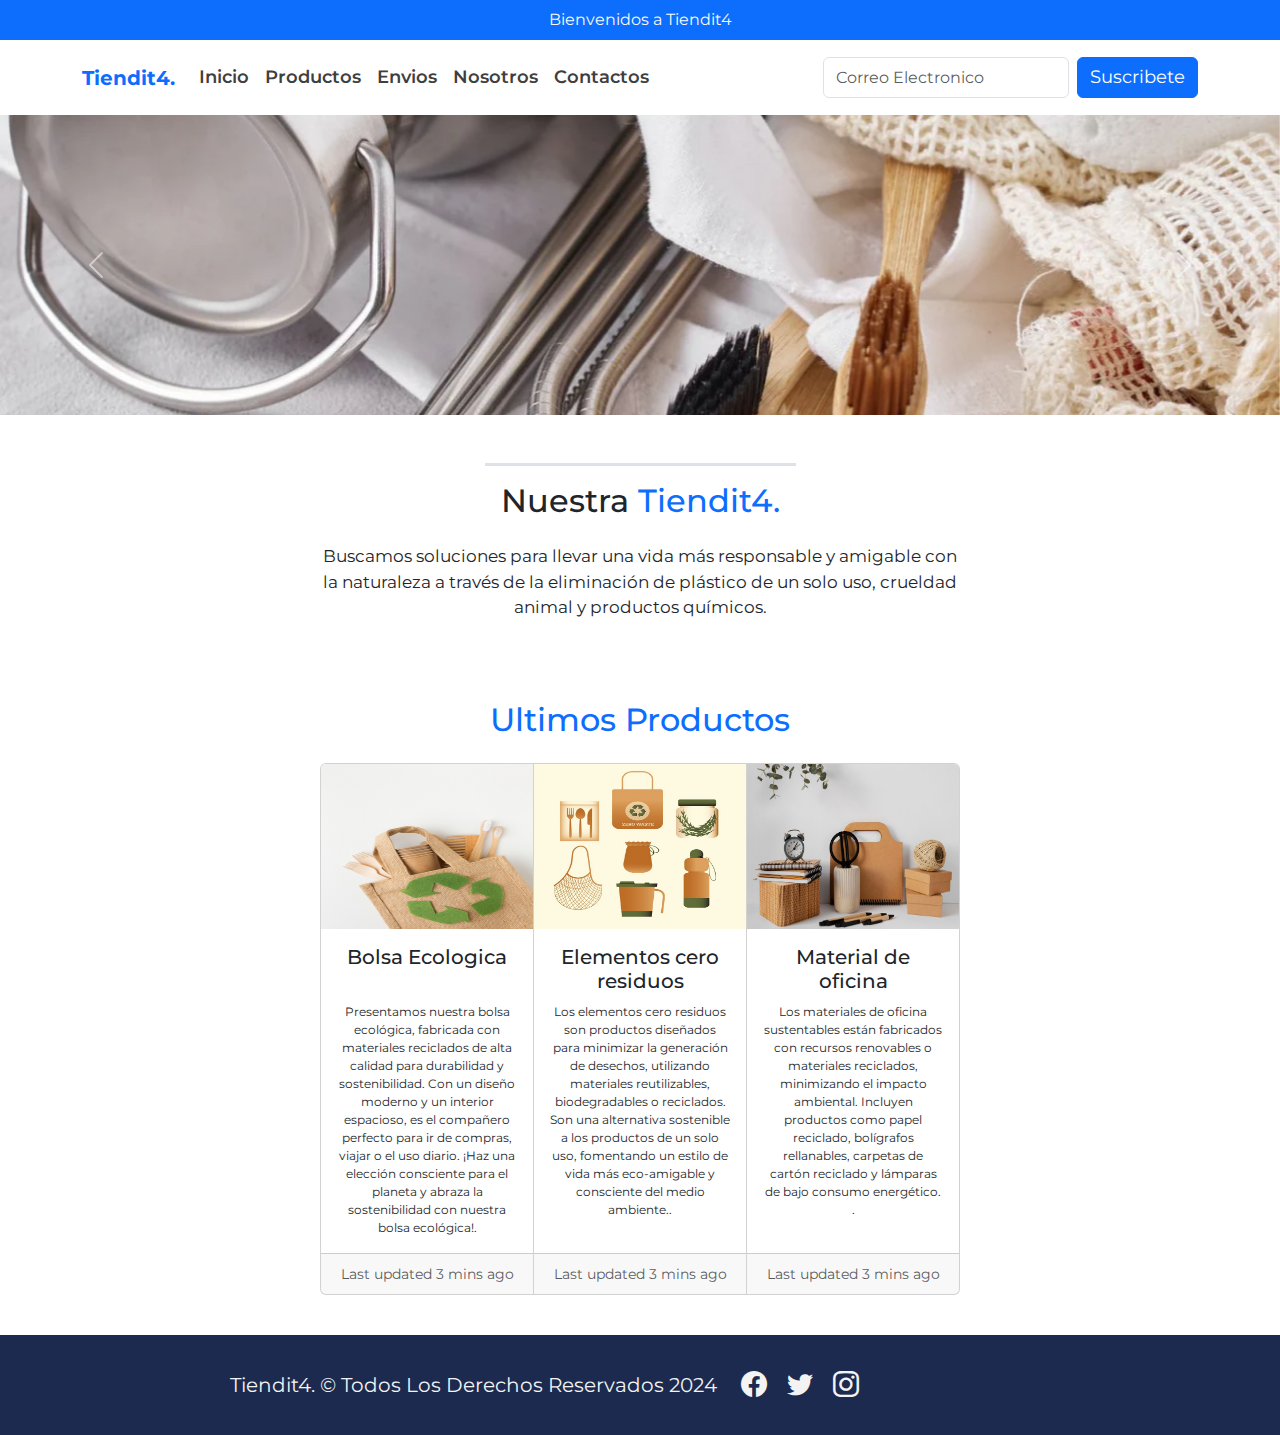
<file: index.html>
<!doctype html>
<html>

<head>
  <!-- Required meta tags -->
  <meta charset="utf-8">
  <meta name="viewport" content="width=device-width, initial-scale=1">

  <!-- Bootstrap CSS -->
  <link href="css/bootstrap.min.css" rel="stylesheet">
  <link rel="stylesheet" href="https://cdn.jsdelivr.net/npm/bootstrap-icons@1.4.0/font/bootstrap-icons.css">
  <link rel="stylesheet" href="./css/main.css">

  <script src="js/bootstrap.bundle.min.js"></script> 
  <script src="js/jquery-3.7.1.min.js"></script> 
  <script src="js/funciones.js"></script> 

  

  <title>Inicio</title>
</head>

<body>
  <header class="container-fluid bg-primary d-flex justify-content-center" id="banner">
    <p class="text-light mb-0 p-2 fs-6">Bienvenidos a Tiendit4</p>
  </header>

  <nav class="navbar navbar-expand-lg navbar-light p-3" id="menu">
    <div class="container">
      <a class="navbar-brand" href="index.html">
        <span class="fs-5 text-primary fw-bold">Tiendit4.</span>
      </a>
      <button class="navbar-toggler" type="button" data-bs-toggle="collapse" data-bs-target="#navbarSupportedContent"
        aria-controls="navbarSupportedContent" aria-expanded="false" aria-label="Toggle navigation">
        <span class="navbar-toggler-icon"></span>
      </button>

      <div class="collapse navbar-collapse" id="navbarSupportedContent">
        <ul class="navbar-nav me-auto mb-2 mb-lg-0">
          <li class="nav-item">
              <a class="nav-link" href="index.html">Inicio</a>
          </li>
          <li class="nav-item">
              <a class="nav-link" href="tienda.html">Productos</a>
          </li>
          <li class="nav-item">
              <a class="nav-link" href="envios.html">Envios</a>
          </li>
          <li class="nav-item">
              <a class="nav-link" href="nosotros.html">Nosotros</a>
          </li>
          <li class="nav-item">
              <a class="nav-link" href="contacto.html">Contactos</a>
          </li>
      </ul>
        <form class="d-flex">
          <input class="form-control me-2" type="email" placeholder="Correo Electronico" aria-label="Suscribete">
          <button class="btn btn-primary btn-primary-outline-success" type="button">Suscribete</button>
        </form>
      </div>

    </div>
  </nav>

  <!--========================================================== -->
  <!-- SLIDER DE IMAGENES-->
  <!--========================================================== -->

  <div id="carousel" class="carousel slide" data-bs-ride="carousel">
    <div class="carousel-inner">
      <div class="carousel-item active" data-bs-interval="3000">
        <img src="img/slide1.webp" class="d-block w-100" alt="">
      </div>


      <div class="carousel-item" data-bs-interval="3000">
        <img src="img/slide2.webp" class="d-block w-100" alt="...">
      </div>

    </div>
    <button class="carousel-control-prev" type="button" data-bs-target="#carousel" data-bs-slide="prev">
      <span class="carousel-control-prev-icon" aria-hidden="true"></span>
      <span class="visually-hidden">Previous</span>
    </button>
    <button class="carousel-control-next" type="button" data-bs-target="#carousel" data-bs-slide="next">
      <span class="carousel-control-next-icon" aria-hidden="true"></span>
      <span class="visually-hidden">Next</span>
    </button>
  </div>
  <!--========================================================== -->


<div id="main"></div>

  <section class="d-flex flex-column justify-content-center align-items-center pt-5  text-center w-50 m-auto"
    id="intro">
    <h1 class="p-3 fs-2 border-top border-3">Nuestra <span class="text-primary">Tiendit4.</span></h1>
    <p class="p-3  fs-4 textoBajada">
      Buscamos soluciones para llevar una vida más responsable y amigable con la naturaleza a través de la eliminación
      de plástico de un solo uso, crueldad animal y productos químicos.
    </p>
  </section>



  <section class="d-flex flex-column justify-content-center align-items-center pt-5  text-center w-50 m-auto"
  id="intro">
  <h1 class="p-3 fs-2 "><span class="text-primary">Ultimos Productos</span></h1>

  <div class="card-group">
    <div class="card">
      <img class="card-img-top" src="img/bolsa-ecologica-escritorio.jpg" alt="Card image cap">
      <div class="card-body">
        <h5 class="card-title">Bolsa Ecologica</h5>
        <p class="card-text">Presentamos nuestra bolsa ecológica, fabricada con materiales reciclados de alta calidad para durabilidad y sostenibilidad. Con un diseño moderno y un interior espacioso, es el compañero perfecto para ir de compras, viajar o el uso diario. ¡Haz una elección consciente para el planeta y abraza la sostenibilidad con nuestra bolsa ecológica!.</p>
      </div>
      <div class="card-footer">
        <small class="text-muted">Last updated 3 mins ago</small>
      </div>
    </div>
    <div class="card">
      <img class="card-img-top" src="img/elementos-degradados-cero-residuos.jpg" alt="Card image cap">
      <div class="card-body">
        <h5 class="card-title">Elementos cero residuos</h5>
        <p class="card-text">Los elementos cero residuos son productos diseñados para minimizar la generación de desechos, utilizando materiales reutilizables, biodegradables o reciclados. Son una alternativa sostenible a los productos de un solo uso, fomentando un estilo de vida más eco-amigable y consciente del medio ambiente..</p>
      </div>
      <div class="card-footer">
        <small class="text-muted">Last updated 3 mins ago</small>
      </div>
    </div>
    <div class="card">
      <img class="card-img-top" src="img/materia_oficina.jpg" alt="Card image cap">
      <div class="card-body">
        <h5 class="card-title">Material de oficina</h5>
        <p class="card-text">Los materiales de oficina sustentables están fabricados con recursos renovables o materiales reciclados, minimizando el impacto ambiental. Incluyen productos como papel reciclado, bolígrafos rellanables, carpetas de cartón reciclado y lámparas de bajo consumo energético. .</p>
      </div>
      <div class="card-footer">
        <small class="text-muted">Last updated 3 mins ago</small>
      </div>
    </div>
  </div>  


</section>


  <footer class="w-100  d-flex  align-items-center justify-content-center flex-wrap">
    <p class="fs-5 px-3  pt-3">Tiendit4. &copy; Todos Los Derechos Reservados 2024</p>
    <div id="iconos">
      <a href="#"><i class="bi bi-facebook"></i></a>
      <a href="#"><i class="bi bi-twitter"></i></a>
      <a href="#"><i class="bi bi-instagram"></i></a>
    </div>


<div id="indicadores"></div>

  </footer>

  <div class="modal fade" id="exampleModal" tabindex="-1" role="dialog" aria-labelledby="exampleModalLabel" aria-hidden="true">
    <div class="modal-dialog" role="document">
      <div class="modal-content">
        <div class="modal-body">
          <img id="myImg" src="img/ciberday.png" alt="Snow">  
        </div>
      </div>
    </div>
  </div>

</body>

<script>

$.getJSON('https://mindicador.cl/api', function(data) {
    var dailyIndicators = data;
    $("<p/>", {
        html: 'Valor UF $    ' + dailyIndicators.uf.valor
    }).appendTo("#indicadores");
    var dailyIndicators = data;
    $("<p/>", {
        html: 'Valor Dolar $' + dailyIndicators.dolar.valor
    }).appendTo("#indicadores");

}).fail(function() {
    console.log('Error al consumir la API!');
});
</script>



</html>
</file>
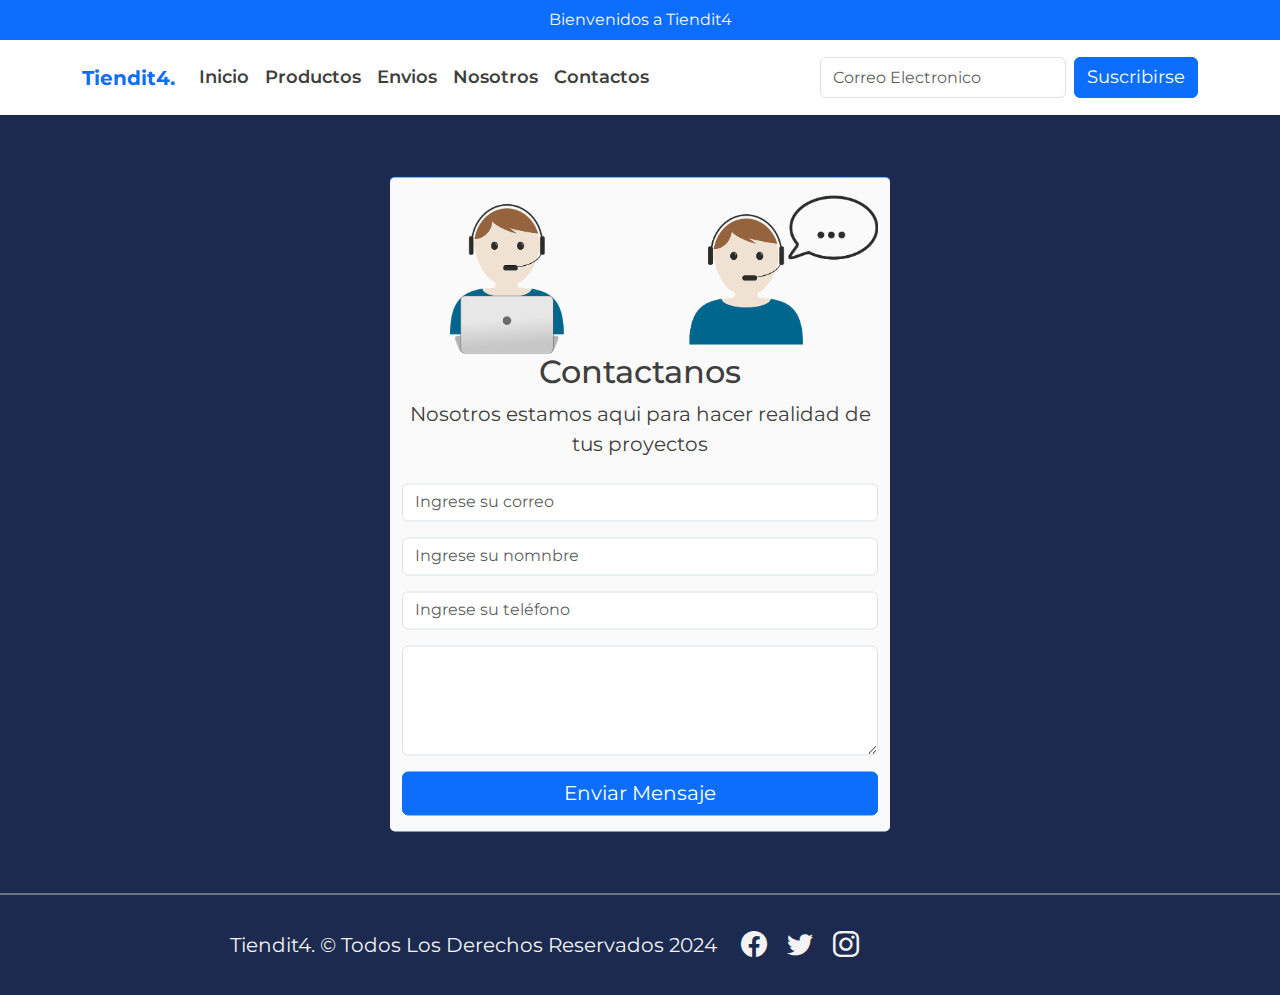
<file: contacto.html>
<!doctype html>
<html>

<head>
    <!-- Required meta tags -->
    <meta charset="utf-8">
    <meta name="viewport" content="width=device-width, initial-scale=1">

    <!-- Bootstrap CSS -->
    <link href="css/bootstrap.min.css" rel="stylesheet">
    <link rel="stylesheet" href="https://cdn.jsdelivr.net/npm/bootstrap-icons@1.4.0/font/bootstrap-icons.css">
    <link rel="stylesheet" href="./css/main.css">
    <script src="js/bootstrap.bundle.min.js"></script>
    <script src="js/jquery-3.7.1.min.js"></script> 


    <title>Tiendita</title>
</head>

<body>
    <!-- MENU -->
    <header class="container-fluid bg-primary d-flex justify-content-center" id="banner">
        <p class="text-light mb-0 p-2 fs-6">Bienvenidos a Tiendit4</p>
    </header>

    <nav class="navbar navbar-expand-lg navbar-light p-3" id="menu">
        <div class="container">
            <a class="navbar-brand" href="index.html">
                <span class="fs-5 text-primary fw-bold">Tiendit4.</span>
            </a>
            <button class="navbar-toggler" type="button" data-bs-toggle="collapse"
                data-bs-target="#navbarSupportedContent" aria-controls="navbarSupportedContent" aria-expanded="false"
                aria-label="Toggle navigation">
                <span class="navbar-toggler-icon"></span>
            </button>

            <div class="collapse navbar-collapse" id="navbarSupportedContent">
                <ul class="navbar-nav me-auto mb-2 mb-lg-0">
                    <li class="nav-item">
                        <a class="nav-link" href="index.html">Inicio</a>
                    </li>
                    <li class="nav-item">
                        <a class="nav-link" href="tienda.html">Productos</a>
                    </li>
                    <li class="nav-item">
                        <a class="nav-link" href="envios.html">Envios</a>
                    </li>
                    <li class="nav-item">
                        <a class="nav-link" href="nosotros.html">Nosotros</a>
                    </li>
                    <li class="nav-item">
                        <a class="nav-link" href="contacto.html">Contactos</a>
                    </li>
                </ul>
                <form class="d-flex">
                    <input class="form-control me-2" type="email" placeholder="Correo Electronico"
                        aria-label="Suscribete">
                    <button class="btn btn-primary btn-primary-outline-success" type="button">Suscribirse</button>
                </form>
            </div>

        </div>
    </nav>

    <section id="seccion-contacto" class="border-bottom border-secondary border-2">
        <div id="bg-contactos">
            <svg xmlns="http://www.w3.org/2000/svg" viewBox="0 0 1440 320">
                <path fill="#1b2a4e" fill-opacity="1"
                    d="M0,32L120,42.7C240,53,480,75,720,74.7C960,75,1200,53,1320,42.7L1440,32L1440,320L1320,320C1200,320,960,320,720,320C480,320,240,320,120,320L0,320Z">
                </path>
            </svg>
        </div>

        <!-- CONTENEDOR DEL FORMULARIO -->

        <div class="container  border-top border-primary " style="max-width: 500px" id="contenedor-formulario">
            <div class="text-center mb-4" id="titulo-formulario">
                <div><img src="./img/support.png" alt="" class="img-fluid ps-5"></div>
                <h2>Contactanos</h2>
                <p class="fs-5"> Nosotros estamos aqui para hacer realidad de tus proyectos</p>
            </div>



            <form method="POST" data-netlify="true" action="#">
                <div class="mb-3">
                    <input type="email" class="form-control" id="email" name="email" placeholder="Ingrese su correo" required>
                </div>


                <div class="mb-3">
                    <input type="input" class="form-control" id="name" name="name" placeholder="Ingrese su nomnbre" required>
                </div>


                <div class="mb-3">
                    <input type="tel" class="form-control" name="phone" id="phone" placeholder="Ingrese su teléfono" required>
                </div>

                <div class="mb-3">
                    <textarea class="form-control" name="message" id="message" rows="4"></textarea>
                </div>

                <div class="mb-3">
                    <button type="submit" class=" btn btn-primary w-100 fs-5">Enviar Mensaje</button>
                </div>
            </form>

        </div>
    </section>

    <!--FOOTER-->


    <footer class="w-100  d-flex  align-items-center justify-content-center flex-wrap">
        <p class="fs-5 px-3  pt-3">Tiendit4. &copy; Todos Los Derechos Reservados 2024</p>
        <div id="iconos">
            <a href="#"><i class="bi bi-facebook"></i></a>
            <a href="#"><i class="bi bi-twitter"></i></a>
            <a href="#"><i class="bi bi-instagram"></i></a>
        </div>

        <div id="indicadores"></div>

    </footer>

</body>

<script>

    $.getJSON('https://mindicador.cl/api', function(data) {
        var dailyIndicators = data;
        $("<p/>", {
            html: 'Valor UF $    ' + dailyIndicators.uf.valor
        }).appendTo("#indicadores");
        var dailyIndicators = data;
        $("<p/>", {
            html: 'Valor Dolar $' + dailyIndicators.dolar.valor
        }).appendTo("#indicadores");
    
    }).fail(function() {
        console.log('Error al consumir la API!');
    });
    </script>

</html>
</file>
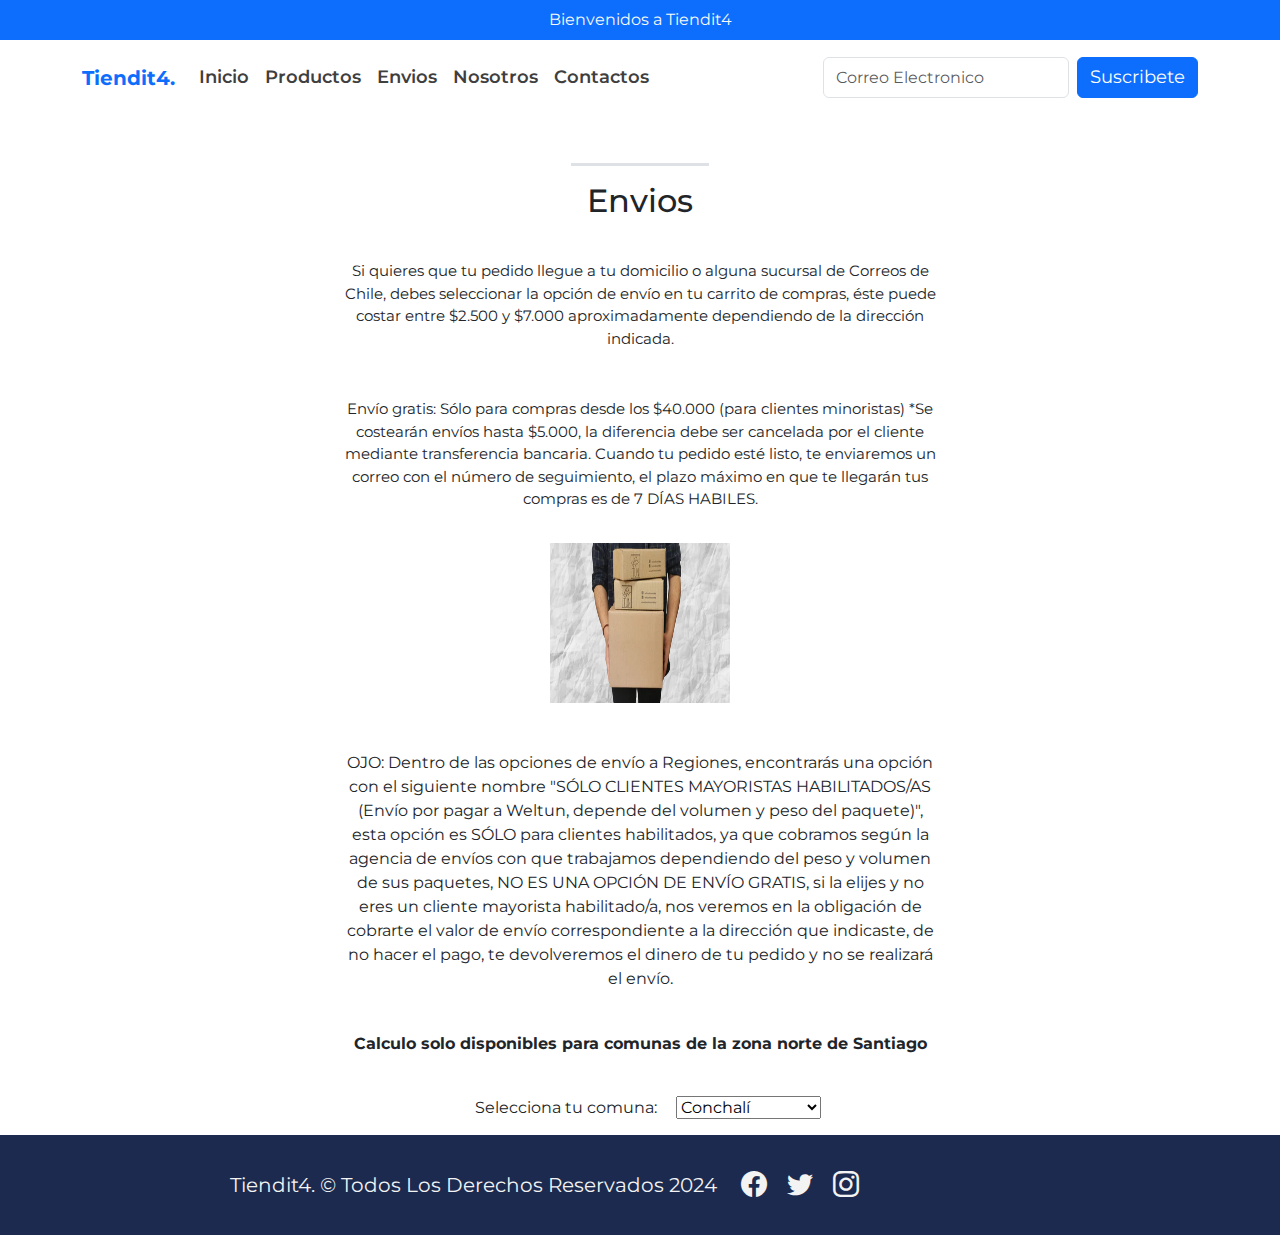
<file: envios.html>
<!doctype html>
<html>

<head>
  <!-- Required meta tags -->
  <meta charset="utf-8">
  <meta name="viewport" content="width=device-width, initial-scale=1">

  <!-- Bootstrap CSS -->
  <link href="css/bootstrap.min.css" rel="stylesheet">
  <link rel="stylesheet" href="https://cdn.jsdelivr.net/npm/bootstrap-icons@1.4.0/font/bootstrap-icons.css">
  <link rel="stylesheet" href="./css/main.css">

  <script src="js/bootstrap.bundle.min.js"></script> 
  <script src="js/jquery-3.7.1.min.js"></script> 
  <script src="js/funciones.js"></script> 

  <title>Envios</title>
</head>

<body>
  <header class="container-fluid bg-primary d-flex justify-content-center" id="banner">
    <p class="text-light mb-0 p-2 fs-6">Bienvenidos a Tiendit4</p>
  </header>

  <nav class="navbar navbar-expand-lg navbar-light p-3" id="menu">
    <div class="container">
      <a class="navbar-brand" href="index.html">
        <span class="fs-5 text-primary fw-bold">Tiendit4.</span>
      </a>
      <button class="navbar-toggler" type="button" data-bs-toggle="collapse" data-bs-target="#navbarSupportedContent"
        aria-controls="navbarSupportedContent" aria-expanded="false" aria-label="Toggle navigation">
        <span class="navbar-toggler-icon"></span>
      </button>

      <div class="collapse navbar-collapse" id="navbarSupportedContent">
        <ul class="navbar-nav me-auto mb-2 mb-lg-0">
            <li class="nav-item">
                <a class="nav-link" href="index.html">Inicio</a>
            </li>
            <li class="nav-item">
                <a class="nav-link" href="tienda.html">Productos</a>
            </li>
            <li class="nav-item">
                <a class="nav-link" href="envios.html">Envios</a>
            </li>
            <li class="nav-item">
                <a class="nav-link" href="nosotros.html">Nosotros</a>
            </li>
            <li class="nav-item">
                <a class="nav-link" href="contacto.html">Contactos</a>
            </li>
        </ul>
        <form class="d-flex">
          <input class="form-control me-2" type="email" placeholder="Correo Electronico" aria-label="Suscribete">
          <button class="btn btn-primary btn-primary-outline-success" type="button">Suscribete</button>
        </form>
      </div>

    </div>
  </nav>

  
  <section class="d-flex flex-column justify-content-center align-items-center pt-5  text-center w-50 m-auto"
    id="intro">
    <h1 class="p-3 fs-2 border-top border-3">Envios <span class="text-primary"></span></h1>
    
    <div class="contieneTextos">
    <p class="p-3  fs-4">
        Si quieres que tu pedido llegue a tu domicilio o alguna sucursal de Correos de Chile, debes seleccionar la opción de envío en tu carrito de compras, éste puede costar entre $2.500 y $7.000 aproximadamente dependiendo de la dirección indicada.
    </p>
    <p class="p-3  fs-4">
        Envío gratis: Sólo para compras desde los $40.000 (para clientes minoristas)
        *Se costearán envíos hasta $5.000, la diferencia debe ser cancelada por el cliente mediante transferencia bancaria.
        Cuando tu pedido esté listo, te enviaremos un correo con el número de seguimiento, el plazo máximo en que te llegarán tus compras es de 7 DÍAS HABILES.
    </p>


        <img src="img/envios.webp" alt="comunicaciones" width="180" height="160">

        <br>
        <br><br>

        <div>
          <p class="px-4">
            OJO: Dentro de las opciones de envío a Regiones, encontrarás una opción con el siguiente nombre "SÓLO CLIENTES MAYORISTAS HABILITADOS/AS (Envío por pagar a Weltun, depende del volumen y peso del paquete)", esta opción es SÓLO para clientes habilitados, ya que cobramos según la agencia de envíos con que trabajamos dependiendo del peso y volumen de sus paquetes, NO ES UNA OPCIÓN DE ENVÍO GRATIS, si la elijes y no eres un cliente mayorista habilitado/a, nos veremos en la obligación de cobrarte el valor de envío correspondiente a la dirección que indicaste, de no hacer el pago, te devolveremos el dinero de tu pedido y no se realizará el envío.

          </p>
        </div>

  </div>

<div class="calculaEnvio">

  <div class="text1">Calculo solo disponibles para comunas de la zona norte de Santiago</div>



  <label for="envio">Selecciona tu comuna:</label>

<select name="envio" id="envio">
  <option value="Conchalí">Conchalí</option>
  <option value="Huechuraba">Huechuraba</option>
  <option value="Independencia">Independencia</option>
  <option value="Recoleta">Recoleta</option>
  <option value="Quilicura">Quilicura</option>
  <option value="Renca">Renca</option>

</select>

<div id="costoDespacho"></div>


</div>


  </section>



  <footer class="w-100  d-flex  align-items-center justify-content-center flex-wrap">
    <p class="fs-5 px-3  pt-3">Tiendit4. &copy; Todos Los Derechos Reservados 2024</p>
    <div id="iconos">
      <a href="#"><i class="bi bi-facebook"></i></a>
      <a href="#"><i class="bi bi-twitter"></i></a>
      <a href="#"><i class="bi bi-instagram"></i></a>
    </div>

    <div id="indicadores"></div>

  </footer>

</body>


<script>

  $.getJSON('https://mindicador.cl/api', function(data) {
      var dailyIndicators = data;
      $("<p/>", {
          html: 'Valor UF $    ' + dailyIndicators.uf.valor
      }).appendTo("#indicadores");
      var dailyIndicators = data;
      $("<p/>", {
          html: 'Valor Dolar $' + dailyIndicators.dolar.valor
      }).appendTo("#indicadores");
  
  }).fail(function() {
      console.log('Error al consumir la API!');
  });
  </script>

</html>
</file>
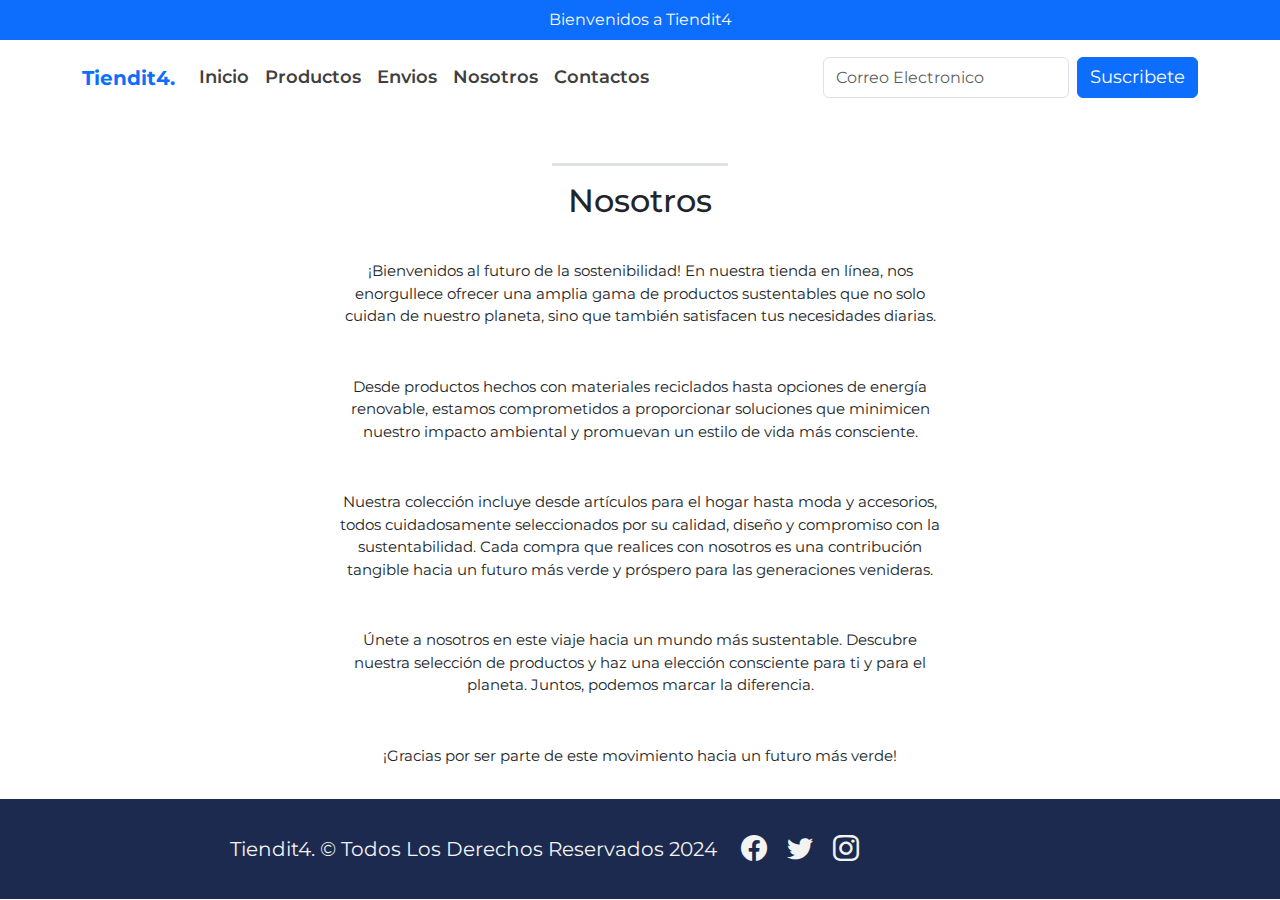
<file: nosotros.html>
<!doctype html>
<html>

<head>
  <!-- Required meta tags -->
  <meta charset="utf-8">
  <meta name="viewport" content="width=device-width, initial-scale=1">

  <!-- Bootstrap CSS -->
  <link href="css/bootstrap.min.css" rel="stylesheet">
  <link rel="stylesheet" href="https://cdn.jsdelivr.net/npm/bootstrap-icons@1.4.0/font/bootstrap-icons.css">
  <link rel="stylesheet" href="./css/main.css">

  <script src="js/bootstrap.bundle.min.js"></script>
  <script src="js/jquery-3.7.1.min.js"></script> 


  <title>Tiendita</title>
</head>

<body>
  <header class="container-fluid bg-primary d-flex justify-content-center" id="banner">
    <p class="text-light mb-0 p-2 fs-6">Bienvenidos a Tiendit4</p>
  </header>

  <nav class="navbar navbar-expand-lg navbar-light p-3" id="menu">
    <div class="container">
      <a class="navbar-brand" href="index.html">
        <span class="fs-5 text-primary fw-bold">Tiendit4.</span>
      </a>
      <button class="navbar-toggler" type="button" data-bs-toggle="collapse" data-bs-target="#navbarSupportedContent"
        aria-controls="navbarSupportedContent" aria-expanded="false" aria-label="Toggle navigation">
        <span class="navbar-toggler-icon"></span>
      </button>

      <div class="collapse navbar-collapse" id="navbarSupportedContent">
        <ul class="navbar-nav me-auto mb-2 mb-lg-0">
          <li class="nav-item">
              <a class="nav-link" href="index.html">Inicio</a>
          </li>
          <li class="nav-item">
              <a class="nav-link" href="tienda.html">Productos</a>
          </li>
          <li class="nav-item">
              <a class="nav-link" href="envios.html">Envios</a>
          </li>
          <li class="nav-item">
              <a class="nav-link" href="nosotros.html">Nosotros</a>
          </li>
          <li class="nav-item">
              <a class="nav-link" href="contacto.html">Contactos</a>
          </li>
      </ul>
        <form class="d-flex">
          <input class="form-control me-2" type="email" placeholder="Correo Electronico" aria-label="Suscribete">
          <button class="btn btn-primary btn-primary-outline-success" type="button">Suscribete</button>
        </form>
      </div>

    </div>
  </nav>


  <section class="d-flex flex-column justify-content-center align-items-center pt-5  text-center w-50 m-auto"
    id="intro">
    <h1 class="p-3 fs-2 border-top border-3">Nosotros <span class="text-primary"></span></h1>
    
    <div class="contieneTextos">
    <p class="p-3  fs-4">
      ¡Bienvenidos al futuro de la sostenibilidad! En nuestra tienda en línea, nos enorgullece ofrecer una amplia gama
      de productos sustentables que no solo cuidan de nuestro planeta, sino que también satisfacen tus necesidades
      diarias.
    </p>
    <p class="p-3  fs-4">
    Desde productos hechos con materiales reciclados hasta opciones de energía renovable, estamos comprometidos a
    proporcionar soluciones que minimicen nuestro impacto ambiental y promuevan un estilo de vida más consciente.
    </p>
    <p class="p-3  fs-4">
    Nuestra colección incluye desde artículos para el hogar hasta moda y accesorios, todos cuidadosamente seleccionados
    por su calidad, diseño y compromiso con la sustentabilidad. Cada compra que realices con nosotros es una
    contribución tangible hacia un futuro más verde y próspero para las generaciones venideras.
    </p>
    <p class="p-3  fs-4 otroColor">
    Únete a nosotros en este viaje hacia un mundo más sustentable. Descubre nuestra selección de productos y haz una
    elección consciente para ti y para el planeta. Juntos, podemos marcar la diferencia.
    </p>
    <p class="p-3  fs-4">
    ¡Gracias por ser parte de este movimiento hacia un futuro más verde!
    </p>

  </div>
  </section>


  <footer class="w-100  d-flex  align-items-center justify-content-center flex-wrap">
    <p class="fs-5 px-3  pt-3">Tiendit4. &copy; Todos Los Derechos Reservados 2024</p>
    <div id="iconos">
      <a href="#"><i class="bi bi-facebook"></i></a>
      <a href="#"><i class="bi bi-twitter"></i></a>
      <a href="#"><i class="bi bi-instagram"></i></a>
    </div>
    <div id="indicadores"></div>

  </footer>

</body>

<script>

  $.getJSON('https://mindicador.cl/api', function(data) {
      var dailyIndicators = data;
      $("<p/>", {
          html: 'Valor UF $    ' + dailyIndicators.uf.valor
      }).appendTo("#indicadores");
      var dailyIndicators = data;
      $("<p/>", {
          html: 'Valor Dolar $' + dailyIndicators.dolar.valor
      }).appendTo("#indicadores");
  
  }).fail(function() {
      console.log('Error al consumir la API!');
  });
  </script>

</html>
</file>
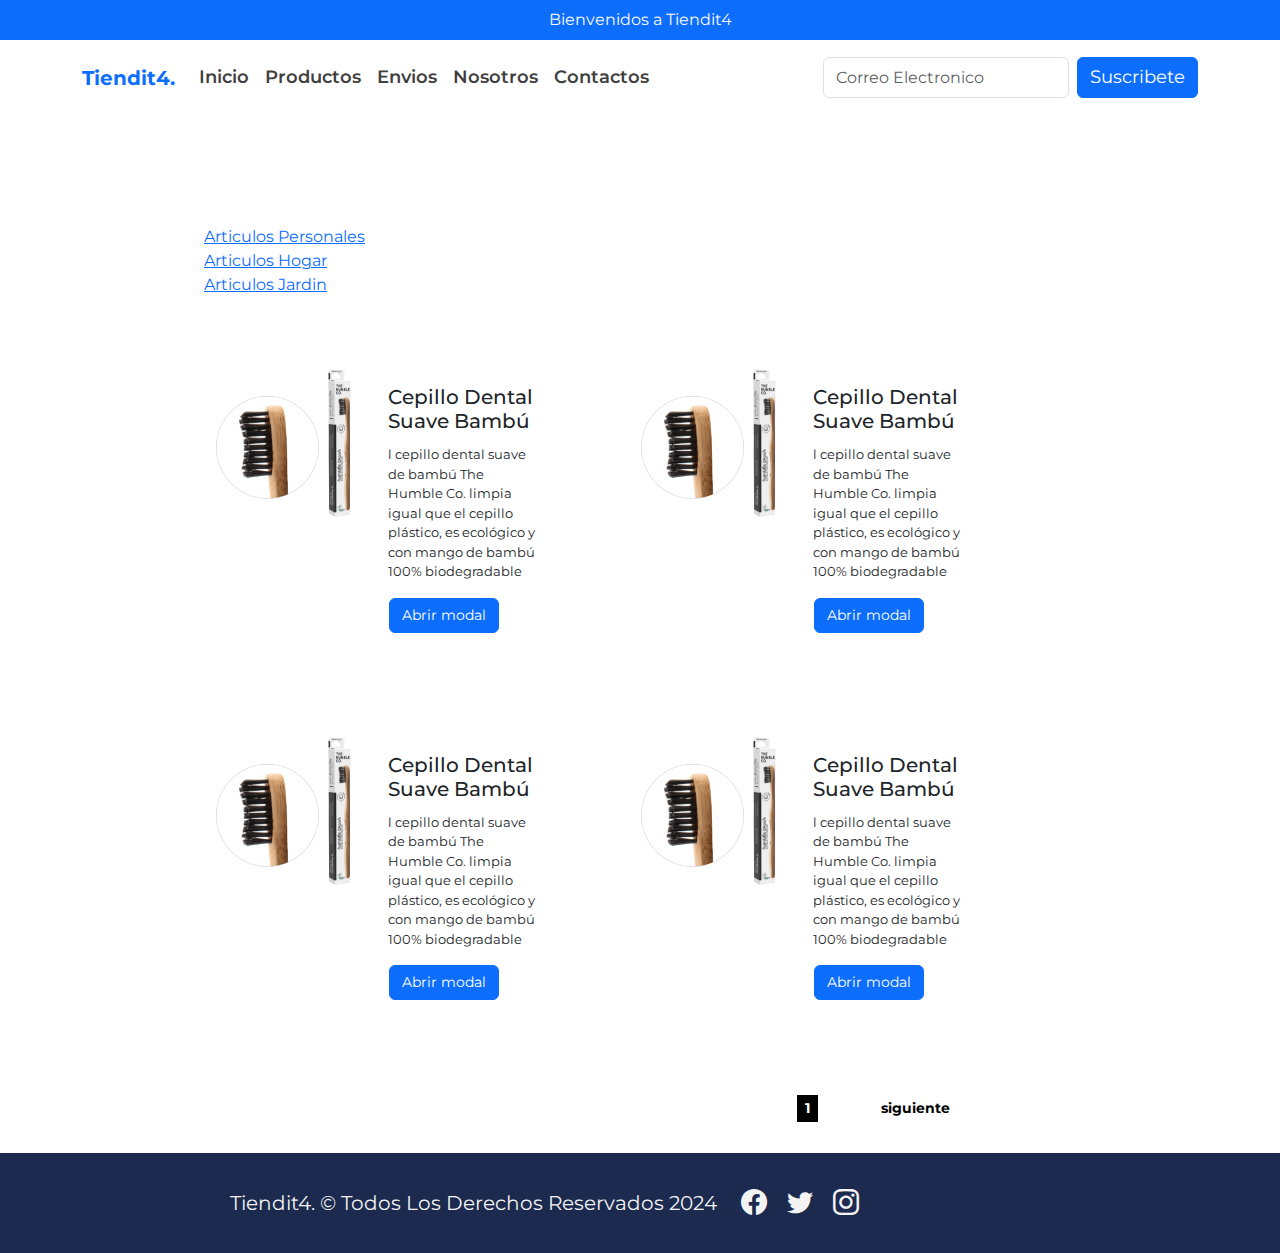
<file: tienda.html>
<!doctype html>
<html>

<head>
  <!-- Required meta tags -->
  <meta charset="utf-8">
  <meta name="viewport" content="width=device-width, initial-scale=1">

  <!-- Bootstrap CSS -->
  <link href="css/bootstrap.min.css" rel="stylesheet">
  <link rel="stylesheet" href="https://cdn.jsdelivr.net/npm/bootstrap-icons@1.4.0/font/bootstrap-icons.css">
  <link rel="stylesheet" href="./css/main.css">


  <script src="js/bootstrap.bundle.min.js"></script>

  <script src="js/jquery-3.7.1.min.js"></script>
  <script src="js/jquery-ui.js"></script>
  <script src="js/jPages_custom.min.js"></script>



  <title>Tiendita</title>
</head>

<body>
  <header class="container-fluid bg-primary d-flex justify-content-center" id="banner">
    <p class="text-light mb-0 p-2 fs-6">Bienvenidos a Tiendit4</p>
  </header>

  <nav class="navbar navbar-expand-lg navbar-light p-3" id="menu">
    <div class="container">
      <a class="navbar-brand" href="index.html">
        <span class="fs-5 text-primary fw-bold">Tiendit4.</span>
      </a>
      <button class="navbar-toggler" type="button" data-bs-toggle="collapse" data-bs-target="#navbarSupportedContent"
        aria-controls="navbarSupportedContent" aria-expanded="false" aria-label="Toggle navigation">
        <span class="navbar-toggler-icon"></span>
      </button>

      <div class="collapse navbar-collapse" id="navbarSupportedContent">
        <ul class="navbar-nav me-auto mb-2 mb-lg-0">
          <li class="nav-item">
            <a class="nav-link" href="index.html">Inicio</a>
          </li>
          <li class="nav-item">
            <a class="nav-link" href="tienda.html">Productos</a>
          </li>
          <li class="nav-item">
            <a class="nav-link" href="envios.html">Envios</a>
          </li>
          <li class="nav-item">
            <a class="nav-link" href="nosotros.html">Nosotros</a>
          </li>
          <li class="nav-item">
            <a class="nav-link" href="contacto.html">Contactos</a>
          </li>
        </ul>
        <form class="d-flex">
          <input class="form-control me-2" type="email" placeholder="Correo Electronico" aria-label="Suscribete">
          <button class="btn btn-primary btn-primary-outline-success" type="button">Suscribete</button>
        </form>
      </div>

    </div>
  </nav>


  <section class="w-100">

    <div class="row w-75 mx-auto" id="servicios-fila-1">


      <div id="tabs">
        <ul class="ulCategoria">
          <li class="liCategoria"><a href="#tabs-1">Articulos Personales</a></li>
          <li class="liCategoria"><a href="#tabs-2">Articulos Hogar</a></li>
          <li class="liCategoria"><a href="#tabs-3">Articulos Jardin</a></li>
        </ul>
        <div id="tabs-1">


          <ul id="listadoPaginado">


            <li class="item">

              <div class="col-lg-6 col-md-12 col-sm-12 d-flex justify-content-start my-5 icono-wrap">
                <img src="img/producto1.png" alt="desarrollo" width="180" height="160">
                <div>
                  <h3 class="fs-5 mt-4 px-4 pb-1">Cepillo Dental Suave Bambú</h3>
                  <p class="px-4">l cepillo dental suave de bambú The Humble Co. limpia igual que el cepillo plástico,
                    es ecológico y con mango de bambú 100% biodegradable</p>
                  <button type="button" class="btn btn-primary btnProducto" data-bs-toggle="modal"
                    data-bs-target="#exampleModa2">
                    Abrir modal
                  </button>
                </div>
              </div>
            </li>

            <li class="item">

              <div class="col-lg-6 col-md-12 col-sm-12 d-flex justify-content-start my-5 icono-wrap">
                <img src="img/producto1.png" alt="desarrollo" width="180" height="160">
                <div>
                  <h3 class="fs-5 mt-4 px-4 pb-1">Cepillo Dental Suave Bambú</h3>
                  <p class="px-4">l cepillo dental suave de bambú The Humble Co. limpia igual que el cepillo plástico,
                    es ecológico y con mango de bambú 100% biodegradable</p>
                  <button type="button" class="btn btn-primary btnProducto" data-bs-toggle="modal"
                    data-bs-target="#exampleModa2">
                    Abrir modal
                  </button>
                </div>
              </div>
            </li>
            <li class="item">

              <div class="col-lg-6 col-md-12 col-sm-12 d-flex justify-content-start my-5 icono-wrap">
                <img src="img/producto1.png" alt="desarrollo" width="180" height="160">
                <div>
                  <h3 class="fs-5 mt-4 px-4 pb-1">Cepillo Dental Suave Bambú</h3>
                  <p class="px-4">l cepillo dental suave de bambú The Humble Co. limpia igual que el cepillo plástico,
                    es ecológico y con mango de bambú 100% biodegradable</p>
                  <button type="button" class="btn btn-primary btnProducto" data-bs-toggle="modal"
                    data-bs-target="#exampleModa2">
                    Abrir modal
                  </button>
                </div>
              </div>
            </li>
            <li class="item">

              <div class="col-lg-6 col-md-12 col-sm-12 d-flex justify-content-start my-5 icono-wrap">
                <img src="img/producto1.png" alt="desarrollo" width="180" height="160">
                <div>
                  <h3 class="fs-5 mt-4 px-4 pb-1">Cepillo Dental Suave Bambú</h3>
                  <p class="px-4">l cepillo dental suave de bambú The Humble Co. limpia igual que el cepillo plástico,
                    es ecológico y con mango de bambú 100% biodegradable</p>
                  <button type="button" class="btn btn-primary btnProducto" data-bs-toggle="modal"
                    data-bs-target="#exampleModa2">
                    Abrir modal
                  </button>
                </div>
              </div>
            </li>
            <li class="item">

              <div class="col-lg-6 col-md-12 col-sm-12 d-flex justify-content-start my-5 icono-wrap">
                <img src="img/producto1.png" alt="desarrollo" width="180" height="160">
                <div>
                  <h3 class="fs-5 mt-4 px-4 pb-1">Cepillo Dental Suave Bambú</h3>
                  <p class="px-4">l cepillo dental suave de bambú The Humble Co. limpia igual que el cepillo plástico,
                    es ecológico y con mango de bambú 100% biodegradable</p>
                  <button type="button" class="btn btn-primary btnProducto" data-bs-toggle="modal"
                    data-bs-target="#exampleModa2">
                    Abrir modal
                  </button>
                </div>
              </div>
            </li>
            <li class="item">

              <div class="col-lg-6 col-md-12 col-sm-12 d-flex justify-content-start my-5 icono-wrap">
                <img src="img/producto1.png" alt="desarrollo" width="180" height="160">
                <div>
                  <h3 class="fs-5 mt-4 px-4 pb-1">Cepillo Dental Suave Bambú</h3>
                  <p class="px-4">l cepillo dental suave de bambú The Humble Co. limpia igual que el cepillo plástico,
                    es ecológico y con mango de bambú 100% biodegradable</p>
                  <button type="button" class="btn btn-primary btnProducto" data-bs-toggle="modal"
                    data-bs-target="#exampleModa2">
                    Abrir modal
                  </button>
                </div>
              </div>
            </li>
          </ul>


          <div id="paginador">
            <div class="tableBox">
              <div class="tableCell middle TXT_RIGHT">
                <div class="paginador"><a class="jp-first jp-disabled"></a><a
                    class="jp-previous jp-disabled">anterior</a><a class="jp-current">1</a><span
                    class="jp-hidden">...</span><a>2</a><a class="jp-next">siguiente</a><a class="jp-last"></a></div>
              </div>
            </div>
          </div>



        </div>

        <div id="tabs-2">

          <ul id="listadoPaginado2">


            <li class="item">

              <div class="col-lg-6 col-md-12 col-sm-12 d-flex justify-content-start my-5 icono-wrap">
                <img src="img/producto2.png" alt="desarrollo" width="180" height="160">
                <div>
                  <h3 class="fs-5 mt-4 px-4 pb-1">Cepillo Dental Suave Bambú</h3>
                  <p class="px-4">l cepillo dental suave de bambú The Humble Co. limpia igual que el cepillo plástico,
                    es ecológico y con mango de bambú 100% biodegradable</p>
                  <button type="button" class="btn btn-primary btnProducto" data-bs-toggle="modal"
                    data-bs-target="#exampleModa2">
                    Abrir modal
                  </button>
                </div>
              </div>
            </li>

            <li class="item">

              <div class="col-lg-6 col-md-12 col-sm-12 d-flex justify-content-start my-5 icono-wrap">
                <img src="img/producto2.png" alt="desarrollo" width="180" height="160">
                <div>
                  <h3 class="fs-5 mt-4 px-4 pb-1">Cepillo Dental Suave Bambú</h3>
                  <p class="px-4">l cepillo dental suave de bambú The Humble Co. limpia igual que el cepillo plástico,
                    es ecológico y con mango de bambú 100% biodegradable</p>
                  <button type="button" class="btn btn-primary btnProducto" data-bs-toggle="modal"
                    data-bs-target="#exampleModa2">
                    Abrir modal
                  </button>
                </div>
              </div>
            </li>
            <li class="item">

              <div class="col-lg-6 col-md-12 col-sm-12 d-flex justify-content-start my-5 icono-wrap">
                <img src="img/producto2.png" alt="desarrollo" width="180" height="160">
                <div>
                  <h3 class="fs-5 mt-4 px-4 pb-1">Cepillo Dental Suave Bambú</h3>
                  <p class="px-4">l cepillo dental suave de bambú The Humble Co. limpia igual que el cepillo plástico,
                    es ecológico y con mango de bambú 100% biodegradable</p>
                  <button type="button" class="btn btn-primary btnProducto" data-bs-toggle="modal"
                    data-bs-target="#exampleModa2">
                    Abrir modal
                  </button>
                </div>
              </div>
            </li>
            <li class="item">

              <div class="col-lg-6 col-md-12 col-sm-12 d-flex justify-content-start my-5 icono-wrap">
                <img src="img/producto2.png" alt="desarrollo" width="180" height="160">
                <div>
                  <h3 class="fs-5 mt-4 px-4 pb-1">Cepillo Dental Suave Bambú</h3>
                  <p class="px-4">l cepillo dental suave de bambú The Humble Co. limpia igual que el cepillo plástico,
                    es ecológico y con mango de bambú 100% biodegradable</p>
                  <button type="button" class="btn btn-primary btnProducto" data-bs-toggle="modal"
                    data-bs-target="#exampleModa2">
                    Abrir modal
                  </button>
                </div>
              </div>
            </li>
            <li class="item">

              <div class="col-lg-6 col-md-12 col-sm-12 d-flex justify-content-start my-5 icono-wrap">
                <img src="img/producto2.png" alt="desarrollo" width="180" height="160">
                <div>
                  <h3 class="fs-5 mt-4 px-4 pb-1">Cepillo Dental Suave Bambú</h3>
                  <p class="px-4">l cepillo dental suave de bambú The Humble Co. limpia igual que el cepillo plástico,
                    es ecológico y con mango de bambú 100% biodegradable</p>
                  <button type="button" class="btn btn-primary btnProducto" data-bs-toggle="modal"
                    data-bs-target="#exampleModa2">
                    Abrir modal
                  </button>
                </div>
              </div>
            </li>
            <li class="item">

              <div class="col-lg-6 col-md-12 col-sm-12 d-flex justify-content-start my-5 icono-wrap">
                <img src="img/producto2.png" alt="desarrollo" width="180" height="160">
                <div>
                  <h3 class="fs-5 mt-4 px-4 pb-1">Cepillo Dental Suave Bambú</h3>
                  <p class="px-4">l cepillo dental suave de bambú The Humble Co. limpia igual que el cepillo plástico,
                    es ecológico y con mango de bambú 100% biodegradable</p>
                  <button type="button" class="btn btn-primary btnProducto" data-bs-toggle="modal"
                    data-bs-target="#exampleModa2">
                    Abrir modal
                  </button>
                </div>
              </div>
            </li>

          </ul>


          <div id="paginador2">
            <div class="tableBox">
              <div class="tableCell middle TXT_RIGHT">
                <div class="paginador2"><a class="jp-first jp-disabled"></a><a
                    class="jp-previous jp-disabled">anterior</a><a class="jp-current">1</a><span
                    class="jp-hidden">...</span><a>2</a><a class="jp-next">siguiente</a><a class="jp-last"></a></div>
              </div>
            </div>
          </div>



        </div>
        <div id="tabs-3">
          <ul id="listadoPaginado3">


            <li class="item">

              <div class="col-lg-6 col-md-12 col-sm-12 d-flex justify-content-start my-5 icono-wrap">
                <img src="img/producto3.jpg" alt="desarrollo" width="180" height="160">
                <div>
                  <h3 class="fs-5 mt-4 px-4 pb-1">Cepillo Dental Suave Bambú</h3>
                  <p class="px-4">l cepillo dental suave de bambú The Humble Co. limpia igual que el cepillo plástico,
                    es ecológico y con mango de bambú 100% biodegradable</p>
                  <button type="button" class="btn btn-primary btnProducto" data-bs-toggle="modal"
                    data-bs-target="#exampleModa2">
                    Abrir modal
                  </button>
                </div>
              </div>
            </li>

            <li class="item">

              <div class="col-lg-6 col-md-12 col-sm-12 d-flex justify-content-start my-5 icono-wrap">
                <img src="img/producto3.jpg" alt="desarrollo" width="180" height="160">
                <div>
                  <h3 class="fs-5 mt-4 px-4 pb-1">Cepillo Dental Suave Bambú</h3>
                  <p class="px-4">l cepillo dental suave de bambú The Humble Co. limpia igual que el cepillo plástico,
                    es ecológico y con mango de bambú 100% biodegradable</p>
                  <button type="button" class="btn btn-primary btnProducto" data-bs-toggle="modal"
                    data-bs-target="#exampleModa2">
                    Abrir modal
                  </button>
                </div>
              </div>
            </li>
            <li class="item">

              <div class="col-lg-6 col-md-12 col-sm-12 d-flex justify-content-start my-5 icono-wrap">
                <img src="img/producto3.jpg" alt="desarrollo" width="180" height="160">
                <div>
                  <h3 class="fs-5 mt-4 px-4 pb-1">Cepillo Dental Suave Bambú</h3>
                  <p class="px-4">l cepillo dental suave de bambú The Humble Co. limpia igual que el cepillo plástico,
                    es ecológico y con mango de bambú 100% biodegradable</p>
                  <button type="button" class="btn btn-primary btnProducto" data-bs-toggle="modal"
                    data-bs-target="#exampleModa2">
                    Abrir modal
                  </button>
                </div>
              </div>
            </li>
            <li class="item">

              <div class="col-lg-6 col-md-12 col-sm-12 d-flex justify-content-start my-5 icono-wrap">
                <img src="img/producto3.jpg" alt="desarrollo" width="180" height="160">
                <div>
                  <h3 class="fs-5 mt-4 px-4 pb-1">Cepillo Dental Suave Bambú</h3>
                  <p class="px-4">l cepillo dental suave de bambú The Humble Co. limpia igual que el cepillo plástico,
                    es ecológico y con mango de bambú 100% biodegradable</p>
                  <button type="button" class="btn btn-primary btnProducto" data-bs-toggle="modal"
                    data-bs-target="#exampleModa2">
                    Abrir modal
                  </button>
                </div>
              </div>
            </li>
            <li class="item">

              <div class="col-lg-6 col-md-12 col-sm-12 d-flex justify-content-start my-5 icono-wrap">
                <img src="img/producto3.jpg" alt="desarrollo" width="180" height="160">
                <div>
                  <h3 class="fs-5 mt-4 px-4 pb-1">Cepillo Dental Suave Bambú</h3>
                  <p class="px-4">l cepillo dental suave de bambú The Humble Co. limpia igual que el cepillo plástico,
                    es ecológico y con mango de bambú 100% biodegradable</p>
                  <button type="button" class="btn btn-primary btnProducto" data-bs-toggle="modal"
                    data-bs-target="#exampleModa2">
                    Abrir modal
                  </button>
                </div>
              </div>
            </li>
            <li class="item">

              <div class="col-lg-6 col-md-12 col-sm-12 d-flex justify-content-start my-5 icono-wrap">
                <img src="img/producto3.jpg" alt="desarrollo" width="180" height="160">
                <div>
                  <h3 class="fs-5 mt-4 px-4 pb-1">Cepillo Dental Suave Bambú</h3>
                  <p class="px-4">l cepillo dental suave de bambú The Humble Co. limpia igual que el cepillo plástico,
                    es ecológico y con mango de bambú 100% biodegradable</p>
                  <button type="button" class="btn btn-primary btnProducto" data-bs-toggle="modal"
                    data-bs-target="#exampleModa2">
                    Abrir modal
                  </button>
                </div>
              </div>
            </li>

          </ul>


          <div id="paginador3">
            <div class="tableBox">
              <div class="tableCell middle TXT_RIGHT">
                <div class="paginador3"><a class="jp-first jp-disabled"></a><a
                    class="jp-previous jp-disabled">anterior</a><a class="jp-current">1</a><span
                    class="jp-hidden">...</span><a>2</a><a class="jp-next">siguiente</a><a class="jp-last"></a></div>
              </div>
            </div>
          </div>



        </div>
      </div>
    </div>
  </section>



  <footer class="w-100  d-flex  align-items-center justify-content-center flex-wrap">
    <p class="fs-5 px-3  pt-3">Tiendit4. &copy; Todos Los Derechos Reservados 2024</p>
    <div id="iconos">
      <a href="#"><i class="bi bi-facebook"></i></a>
      <a href="#"><i class="bi bi-twitter"></i></a>
      <a href="#"><i class="bi bi-instagram"></i></a>
    </div>

    <div id="indicadores"></div>

  </footer>

  <!-- Modal -->
  <div class="modal fade" id="exampleModa2" tabindex="-1" aria-labelledby="exampleModalLabel" aria-hidden="true">
    <div class="modal-dialog">
      <div class="modal-content">
        <div class="modal-header">
          <h5 class="modal-title" id="exampleModalLabel">Ejemplo de Modal</h5>
          <button type="button" class="btn-close" data-bs-dismiss="modal" aria-label="Cerrar"></button>
        </div>
        <div class="modal-body">
          Lorem ipsum dolor sit amet, consectetur adipiscing elit. Nunc vel augue in lectus molestie viverra. Morbi
          pretium consectetur semper. Integer at nulla sed augue sollicitudin eleifend vitae ac justo. Donec dignissim
          vestibulum tempor. Phasellus sodales risus et sapien interdum, id ultrices sapien aliquam. Vestibulum eu
          laoreet est. Vivamus blandit gravida erat, non molestie augue congue vel. In mi magna, aliquam ac nisi in,
          dignissim sagittis dui.
        </div>
        <div class="modal-footer">
          <button type="button" class="btn btn-secondary" data-bs-dismiss="modal">Cerrar</button>
        </div>
      </div>
    </div>
  </div>


</body>

<script>

  $.getJSON('https://mindicador.cl/api', function (data) {
    var dailyIndicators = data;
    $("<p/>", {
      html: 'Valor UF $    ' + dailyIndicators.uf.valor
    }).appendTo("#indicadores");
    var dailyIndicators = data;
    $("<p/>", {
      html: 'Valor Dolar $' + dailyIndicators.dolar.valor
    }).appendTo("#indicadores");

  }).fail(function () {
    console.log('Error al consumir la API!');
  });
</script>

<script>
  $(function () {
    $("#tabs").tabs();
  });

</script>

<script type="text/javascript">
  //DECLARACION
  /**
  *** Declaración con custom StartPage, PerPage y ContainerID, además
  **/
  function paginadorInit(startPage, perPage, containerID, paginadorClass) {
    minHeight = false;
    $(paginadorClass).jPages({
      containerID: containerID,
      perPage: perPage,
      startPage: startPage,
      startRange: 1,
      midRange: 5,
      endRange: 1,
      first: '',
      previous: 'anterior',
      next: 'siguiente',
      last: '',
      minHeight: minHeight,
      callback: function (pages, items) {
      }
    });
  }
  //IMPLEMENTACION
  paginadorInit(1, 4, 'listadoPaginado', '#paginador div.paginador');

  paginadorInit(1, 4, 'listadoPaginado2', '#paginador2 div.paginador2');

  paginadorInit(1, 4, 'listadoPaginado3', '#paginador3 div.paginador3');

</script>

</html>
</file>
<file: css/main.css>
/*===============Propiedades Globales================*/

@import url('https://fonts.googleapis.com/css2?family=Montserrat&display=swap');

body {
    font-family: 'Montserrat', sans-serif;
    overflow-x: hidden;
}

#menu a,
button {
    font-size: 18px !important;
    font-weight: 600;

}

#menu a {
    color: #3f3f3f;

}

.carousel-inner {
    max-height: 300px;
}

.textoBajada {

    font-size: 17px !important;
    padding: 0px !important;
}

#banner {

    background-color: rgba(var(--bs-primary-rgb), var(--bs-bg-opacity)) !important;


}


.contieneTextos .fs-4 {

    font-size: 15px !important;

}

.card-group .card-img-top {
    height: 165px;

}

.card-group .card-text {
    font-size: 12px;

}

.card-group .card-title {
    padding-bottom: 25px;
    height: 50px;

}

.btnProducto {

    margin-left: 25px;
    height: 35px;
    font-size: 14px !important;

}

#img-equipo {
    max-height: 30rem !important;
    width: 50%;
}

#seccion-contacto {
    background-color: #1b2a4e;
    min-height: 780px;
    position: relative;
}

#contenedor-formulario {
    position: absolute;
    top: 50%;
    left: 50%;
    transform: translate(-50%, -50%);
    background: #fbfafa;
    border-radius: 5px;

}

#titulo-formulario {
    color: #3f3f3f;
}

footer {
    background: #1b2a4e;
    min-height: 100px;
    ;
}

footer p {
    color: #f3f3f3;
    text-align: center;
}

#iconos i {
    font-size: 26px;
    padding: 0 8px;
    color: #f3f3f3;
}

/*=========================MEDIA QUERIES PANTALLA ANCHA================================*/

@media (max-width:1200px) {

    #intro,
    #equipo {
        width: 90% !important;
        margin: auto;
    }

    #local {
        flex-wrap: wrap;
        padding-top: 30px;
    }

    .wrapper-local {
        width: 90%;
        margin: auto;
        padding-top: 50px;
    }

}

/*=========================MEDIA QUERIES PANTALLA SM================================*/


@media (max-width:768px) {

    #intro,
    #equipo {
        width: 90% !important;
        margin: auto;
    }


    #img-equipo {
        max-height: 20rem !important;
        width: 90%;
    }

    .wrapper-local {
        width: 90%;
        margin: auto;
        padding-top: 50px;
    }

    #local {
        flex-wrap: wrap;
    }

    .mapa img {
        width: 100%;
        height: auto;
    }

    #bg-contactos {
        top: -120px;
    }


}

/*=========================MEDIA QUERIES PANTALLA EXTRA-SM================================*/

@media (max-width: 576px) {
    #servicios-fila-2 {
        width: 100% !important;
    }

    #servicios-fila-1 {
        width: 100% !important;
    }

    .icono-wrap {
        flex-wrap: wrap !important;
        justify-content: center !important;
        text-align: center;
    }
}


#indicadores {
    padding-left: 60px;
    font-size: 12px;
    width: 200px;
}


#indicadores p {
    float: left;
    margin: 0;
}



/********************* PAGINADOR  ********************/

.paginador {
    margin-left: 590px;
    padding: 30px;
    width: 50%;
    display: inline-block;
    font-size: 16px;
    color: #fff;
}

.paginador a.jp-current,
a.jp-current:hover {
    background: #848484;
    color: #fff;
    font-weight: bold;
}

.paginador a {
    font-size: 14px;
    cursor: pointer;
    margin: 0 5px;
    color: #000;
    padding: 3px 8px;
    display: inline-block;
    vertical-align: middle;
    text-decoration: none;
    font-weight: bold;
}

.paginador a:hover {
    background-color: #000;
    color: #FFF;
    opacity: 0.5;
}

.paginador a.jp-previous {
    margin-right: 15px;
    border: 1px solid #fff;
    padding: 6px 29px;
}

.paginador a.jp-next {
    margin-left: 15px;
    border: 1px solid #fff;
    padding: 3px 8px;
}

.paginador a.jp-current,
a.jp-current:hover {
    color: #fff;
    background: #000 !important;
}

.paginador a.jp-disabled,
a.jp-disabled:hover {
    color: rgba(255, 255, 255, 0.74);
    display: none;
}

.paginador a.jp-current,
a.jp-current:hover,
.paginador a.jp-disabled,
a.jp-disabled:hover {
    cursor: default;
    background: none;
}

.paginador span {
    margin: 0 5px;
}

a.jp-first,
a.jp-last {
    display: none;
}

/****************/

.paginador2 {
    margin-left: 590px;
    padding: 30px;
    width: 50%;
    display: inline-block;
    font-size: 16px;
    color: #fff;
}

.paginador2 a.jp-current,
a.jp-current:hover {
    background: #848484;
    color: #fff;
    font-weight: bold;
}

.paginador2 a {
    font-size: 14px;
    cursor: pointer;
    margin: 0 5px;
    color: #000;
    padding: 3px 8px;
    display: inline-block;
    vertical-align: middle;
    text-decoration: none;
    font-weight: bold;
}

.paginador2 a:hover {
    background-color: #000;
    color: #FFF;
    opacity: 0.5;
}

.paginador2 a.jp-previous {
    margin-right: 15px;
    border: 1px solid #fff;
    padding: 6px 29px;
}

.paginador2 a.jp-next {
    margin-left: 15px;
    border: 1px solid #fff;
    padding: 3px 8px;
}

.paginador2 a.jp-current,
a.jp-current:hover {
    color: #fff;
    background: #000 !important;
}

.paginador2 a.jp-disabled,
a.jp-disabled:hover {
    color: rgba(255, 255, 255, 0.74);
    display: none;
}

.paginador2 a.jp-current,
a.jp-current:hover,
.paginador2 a.jp-disabled,
a.jp-disabled:hover {
    cursor: default;
    background: none;
}

.paginador2 span {
    margin: 0 5px;
}

a.jp-first,
a.jp-last {
    display: none;
}

/********/
.paginador3 {
    margin-left: 590px;
    padding: 30px;
    width: 50%;
    display: inline-block;
    font-size: 16px;
    color: #fff;
}

.paginador3 a.jp-current,
a.jp-current:hover {
    background: #848484;
    color: #fff;
    font-weight: bold;
}

.paginador3 a {
    font-size: 14px;
    cursor: pointer;
    margin: 0 5px;
    color: #000;
    padding: 3px 8px;
    display: inline-block;
    vertical-align: middle;
    text-decoration: none;
    font-weight: bold;
}

.paginador3 a:hover {
    background-color: #000;
    color: #FFF;
    opacity: 0.5;
}

.paginador3 a.jp-previous {
    margin-right: 15px;
    border: 1px solid #fff;
    padding: 6px 29px;
}

.paginador3 a.jp-next {
    margin-left: 15px;
    border: 1px solid #fff;
    padding: 3px 8px;
}

.paginador3 a.jp-current,
a.jp-current:hover {
    color: #fff;
    background: #000 !important;
}

.paginador3 a.jp-disabled,
a.jp-disabled:hover {
    color: rgba(255, 255, 255, 0.74);
    display: none;
}

.paginador3 a.jp-current,
a.jp-current:hover,
.paginador3 a.jp-disabled,
a.jp-disabled:hover {
    cursor: default;
    background: none;
}

.paginador3 span {
    margin: 0 5px;
}

a.jp-first,
a.jp-last {
    display: none;
}


.ulCategoria {

    width: 210px;
    float: left;
    padding-top: 110px;
}

#listadoPaginado {

    width: 900px;
    float: left;
}


#listadoPaginado .item {

    width: 425px;
    float: left;
    list-style: none
}

#listadoPaginado .item p {


    font-size: 13px;
    width: 200px;
}



/****/

#listadoPaginado2 {

    width: 900px;
    float: left;
}


#listadoPaginado2 .item {

    width: 425px;
    float: left;
    list-style: none
}

#listadoPaginado2 .item p {


    font-size: 13px;
    width: 200px;
}


/****/

#listadoPaginado3 {

    width: 900px;
    float: left;
}


#listadoPaginado3 .item {

    width: 425px;
    float: left;
    list-style: none
}

#listadoPaginado3 .item p {

    font-size: 13px;
    width: 200px;
}


.liCategoria {

    list-style: none
}


.calculaEnvio .text1 {
    padding: 25px;
    font-weight: bold;
}


.calculaEnvio label {
    padding: 15px;
}

.valorDespacho {

    padding-bottom: 60px;
    font-weight: bold;
    padding-top: 20px;
}

.modal-dialog {

    padding: 250px !important;
    margin-right: 0 !important;
    margin-left: 0 !important;
}



.card-group {
    padding-bottom: 40px;

}
</file>
